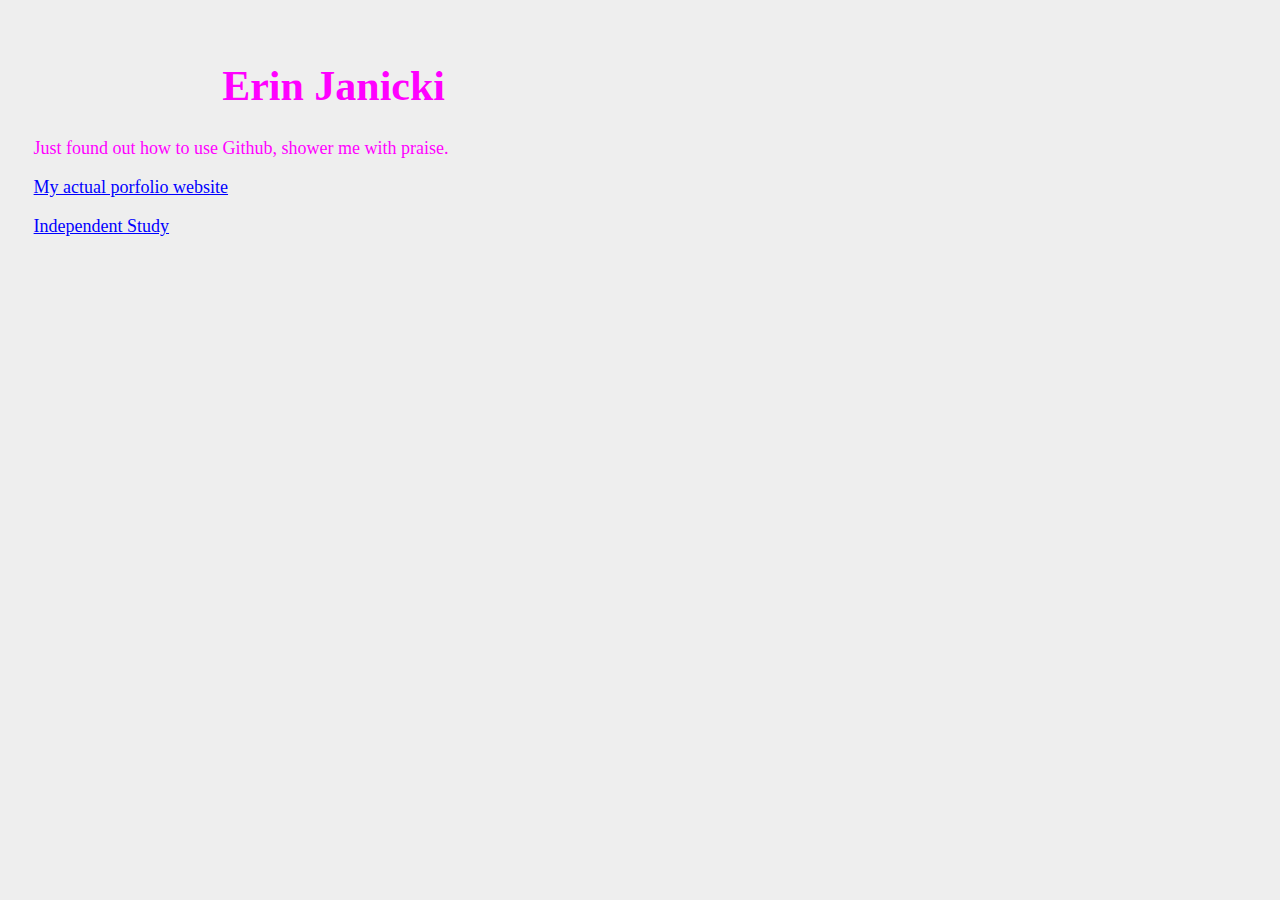
<file: index.html>
<!DOCTYPE html>
<html>

<head>
    <title>Erin Janicki</title>
    <meta charset="UTF-8">
    <meta name="viewport" content="width=device-width,initial-scale=1.0" />
    <link rel="icon" href="favicon.png" />
    <link href="style.css" rel="stylesheet" type="text/css" />
</head>

<body>
    <header id="header">
        <h1>Erin Janicki</h1>
    </header>

    <p>
        Just found out how to use Github, shower me with praise.
    </p>
    <p>
        <a href="https://erinis.online">My actual porfolio website</a>
    </p>
    <p>
        <a href="indst21.html">Independent Study</a>
    </p>
</body>

</html>
</file>
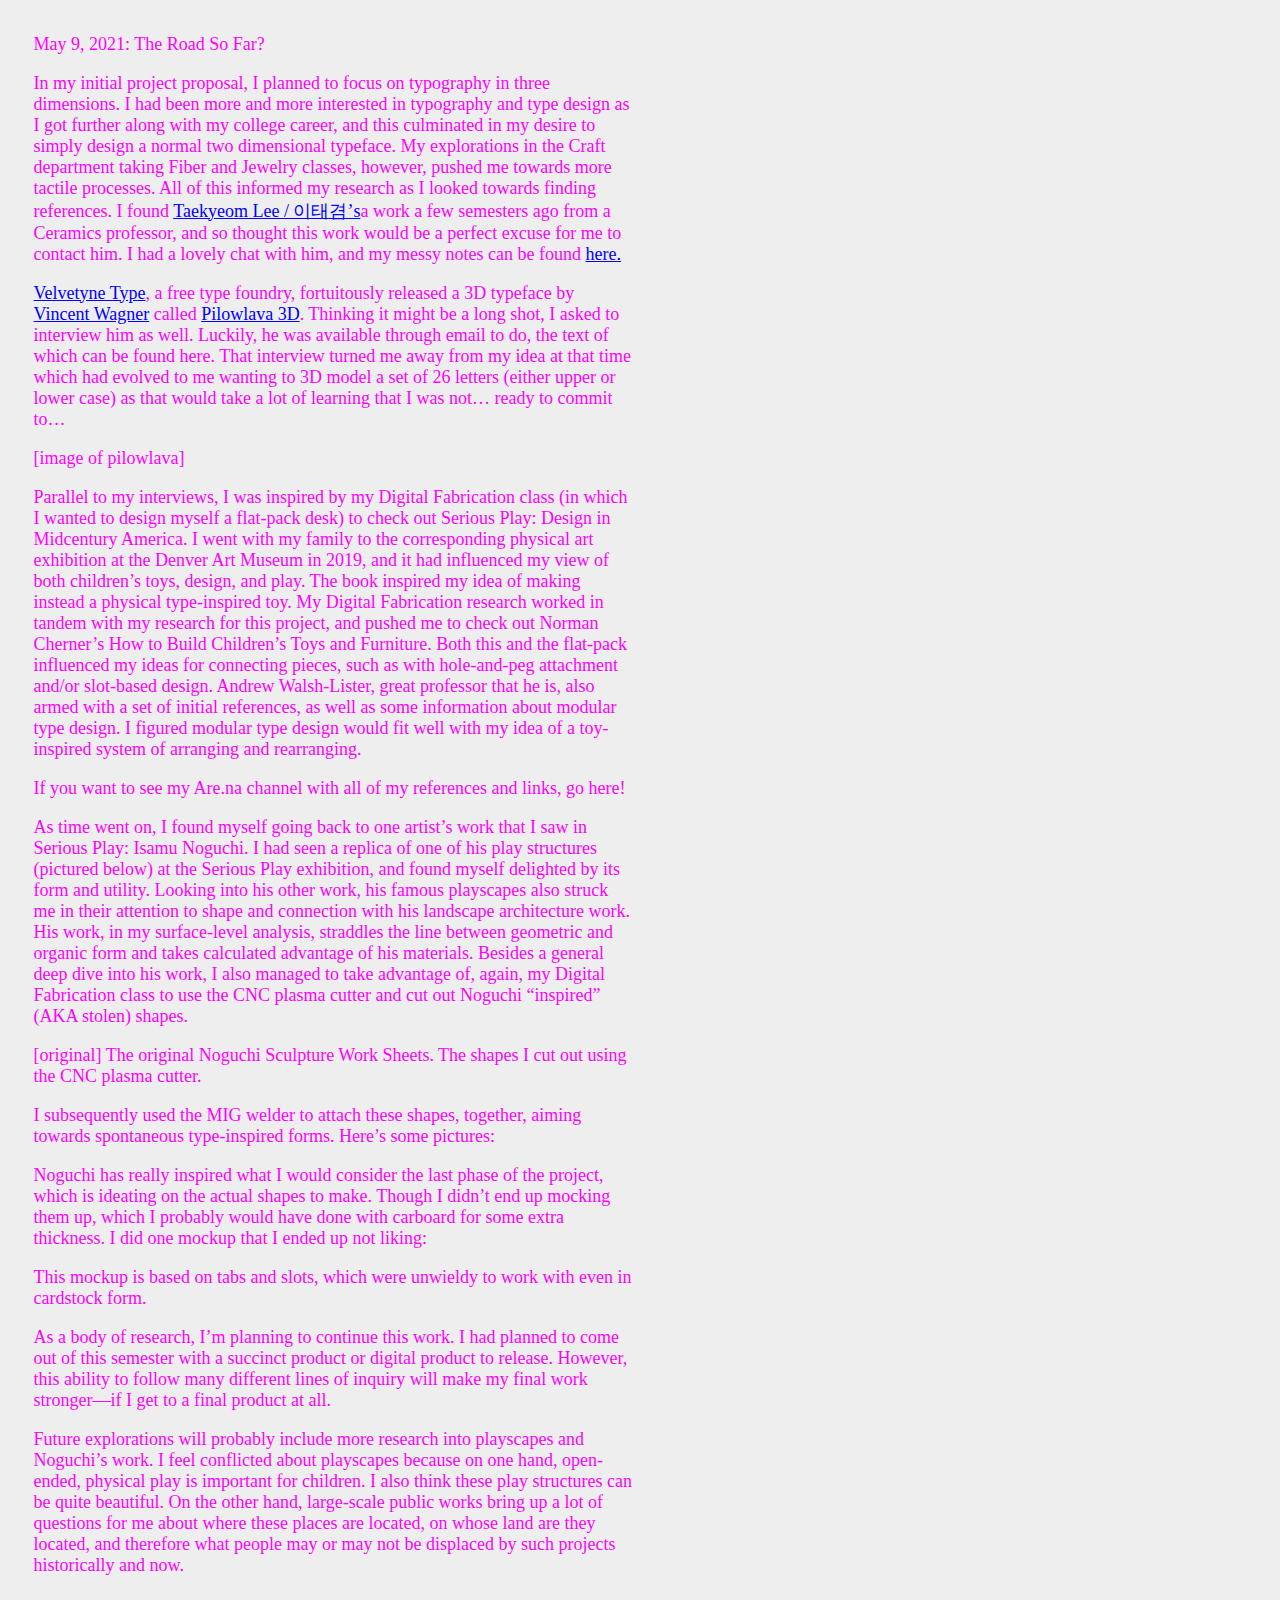
<file: indst21.html>
<!DOCTYPE html>
<html>

<head>
    <title>Erin Janicki | Independent Study</title>
    <meta charset="UTF-8">
    <meta name="viewport" content="width=device-width,initial-scale=1.0" />
    <link rel="icon" href="favicon.png" />
    <link href="style.css" rel="stylesheet" type="text/css" />
</head>

<div class="container">

    <body>
        May 9, 2021: The Road So Far?
        <p>
            In my initial project proposal, I planned to focus on typography in three dimensions. I had been more and more interested in typography and type design as I got further along with my college career, and this culminated in my desire to simply design a
            normal two dimensional typeface. My explorations in the Craft department taking Fiber and Jewelry classes, however, pushed me towards more tactile processes. All of this informed my research as I looked towards finding references. I found
            <a href="https://portfolio.taekyeom.com/index.html">Taekyeom Lee / 이태겸’s</a>a work a few semesters ago from a Ceramics professor, and so thought this work would be a perfect excuse for me to contact him. I had a lovely chat with him, and my
            messy notes can be found <a href="taekyeom.html">here.</a>
        </p>
        <p>
            <a href="http://velvetyne.fr/">Velvetyne Type</a>, a free type foundry, fortuitously released a 3D typeface by <a href="https://vincent.computer">Vincent Wagner</a> called
            <a href="https://velvetyne.fr/news/pilowlava-3d/">Pilowlava 3D</a>. Thinking it might be a long shot, I asked to interview him as well. Luckily, he was available through email to do, the text of which can be found here. That interview turned
            me away from my idea at that time which had evolved to me wanting to 3D model a set of 26 letters (either upper or lower case) as that would take a lot of learning that I was not… ready to commit to… </p>
        [image of pilowlava]
        <p>
            Parallel to my interviews, I was inspired by my Digital Fabrication class (in which I wanted to design myself a flat-pack desk) to check out Serious Play: Design in Midcentury America. I went with my family to the corresponding physical art exhibition
            at the Denver Art Museum in 2019, and it had influenced my view of both children’s toys, design, and play. The book inspired my idea of making instead a physical type-inspired toy. My Digital Fabrication research worked in tandem with my research
            for this project, and pushed me to check out Norman Cherner’s How to Build Children’s Toys and Furniture. Both this and the flat-pack influenced my ideas for connecting pieces, such as with hole-and-peg attachment and/or slot-based design.
            Andrew Walsh-Lister, great professor that he is, also armed with a set of initial references, as well as some information about modular type design. I figured modular type design would fit well with my idea of a toy-inspired system of arranging
            and rearranging.
        </p>
        <p>
            If you want to see my Are.na channel with all of my references and links, go here!
        </p>
        <p>
            As time went on, I found myself going back to one artist’s work that I saw in Serious Play: Isamu Noguchi. I had seen a replica of one of his play structures (pictured below) at the Serious Play exhibition, and found myself delighted by its form and utility.
            Looking into his other work, his famous playscapes also struck me in their attention to shape and connection with his landscape architecture work. His work, in my surface-level analysis, straddles the line between geometric and organic form
            and takes calculated advantage of his materials. Besides a general deep dive into his work, I also managed to take advantage of, again, my Digital Fabrication class to use the CNC plasma cutter and cut out Noguchi “inspired” (AKA stolen) shapes.
        </p>
        [original] The original Noguchi Sculpture Work Sheets. The shapes I cut out using the CNC plasma cutter.
        <p>
            I subsequently used the MIG welder to attach these shapes, together, aiming towards spontaneous type-inspired forms. Here’s some pictures:
        </p>
        <p>
            Noguchi has really inspired what I would consider the last phase of the project, which is ideating on the actual shapes to make. Though I didn’t end up mocking them up, which I probably would have done with carboard for some extra thickness. I did one
            mockup that I ended up not liking:
        </p>
        <p>
            This mockup is based on tabs and slots, which were unwieldy to work with even in cardstock form.
        </p>
        <p>
            As a body of research, I’m planning to continue this work. I had planned to come out of this semester with a succinct product or digital product to release. However, this ability to follow many different lines of inquiry will make my final work stronger—if
            I get to a final product at all.
        </p>
        <p>
            Future explorations will probably include more research into playscapes and Noguchi’s work. I feel conflicted about playscapes because on one hand, open-ended, physical play is important for children. I also think these play structures can be quite beautiful.
            On the other hand, large-scale public works bring up a lot of questions for me about where these places are located, on whose land are they located, and therefore what people may or may not be displaced by such projects historically and now.
        </p>
        <!--https://kcet.brightspotcdn.com/dims4/default/d6f36ec/2147483647/strip/true/crop/500x750+0+0/resize/1000x1500!/format/webp/quality/90/?url=http%3A%2F%2Fkcet-brightspot.s3.amazonaws.com%2Flegacy%2Fsites%2Fkl%2Ffiles%2Fthumbnails%2Fimage%2Fdsc07480_500.jpg-->
    </body>

</div>
</file>
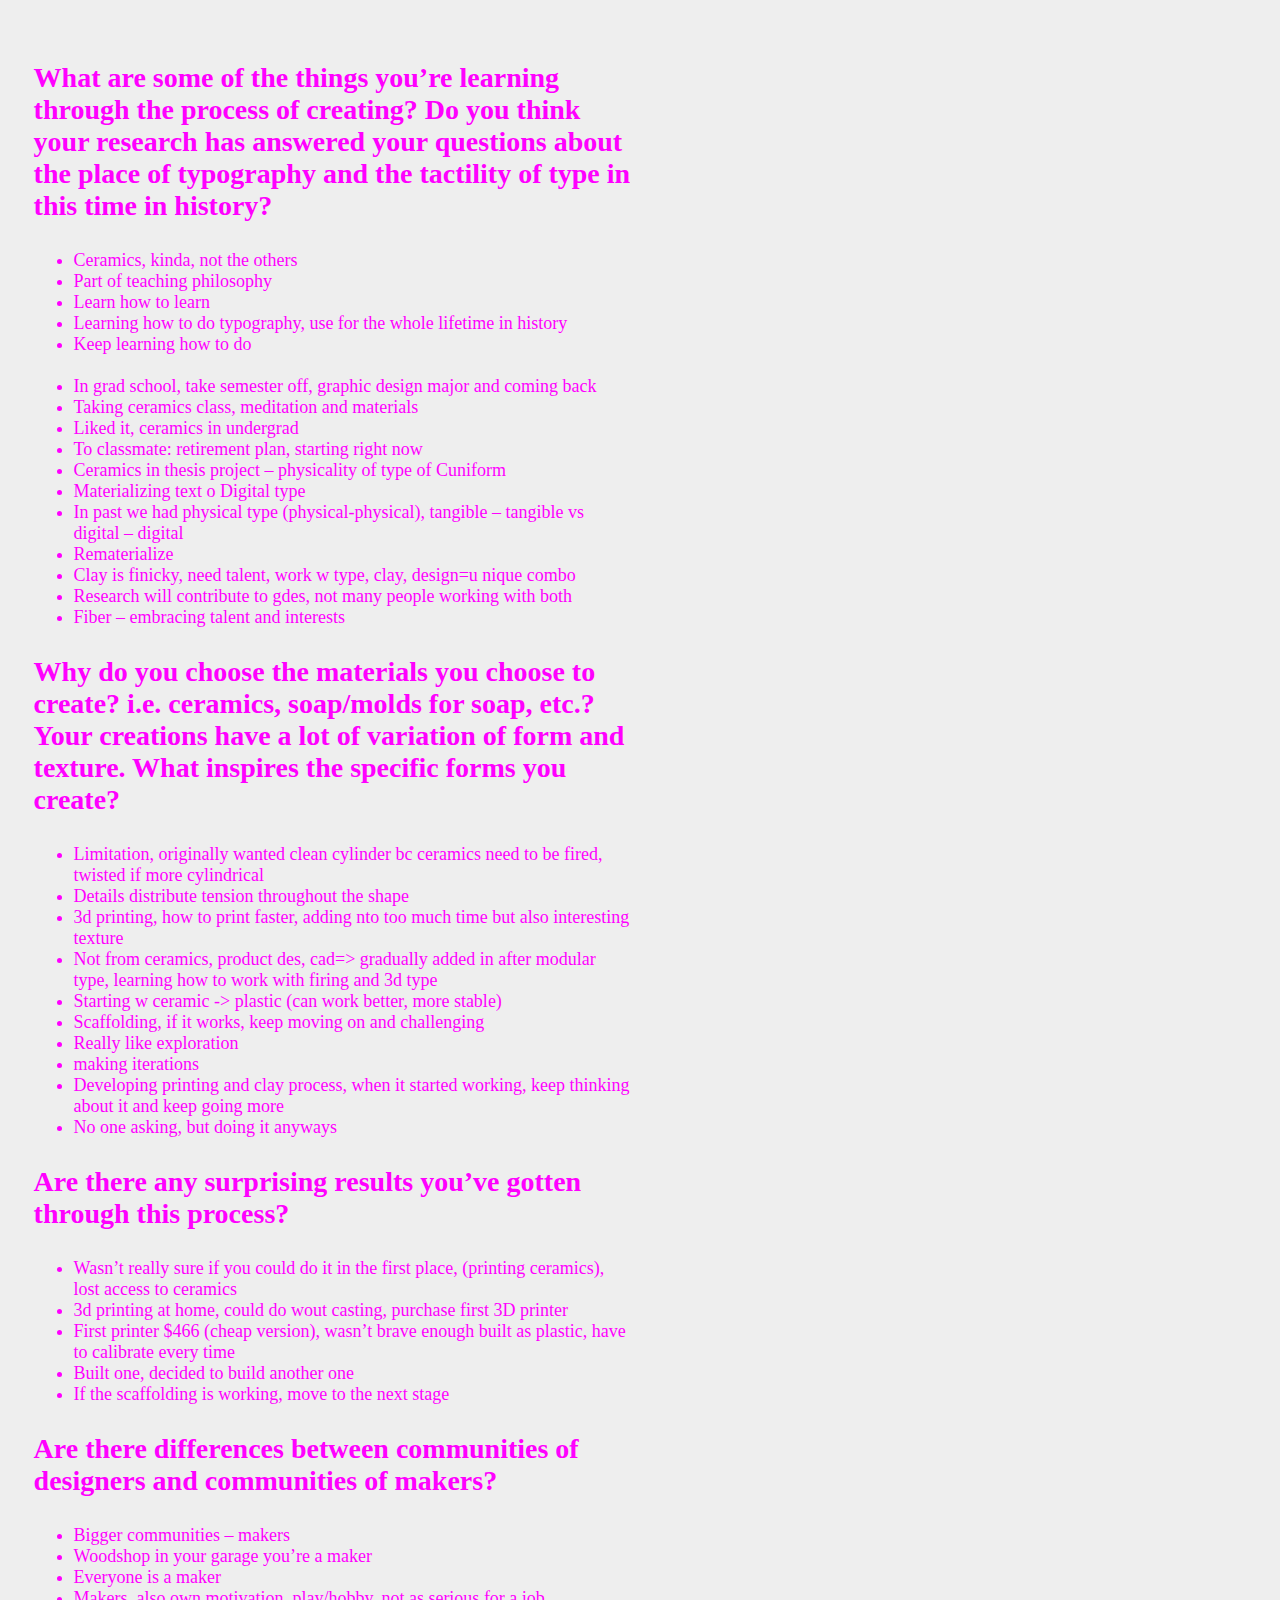
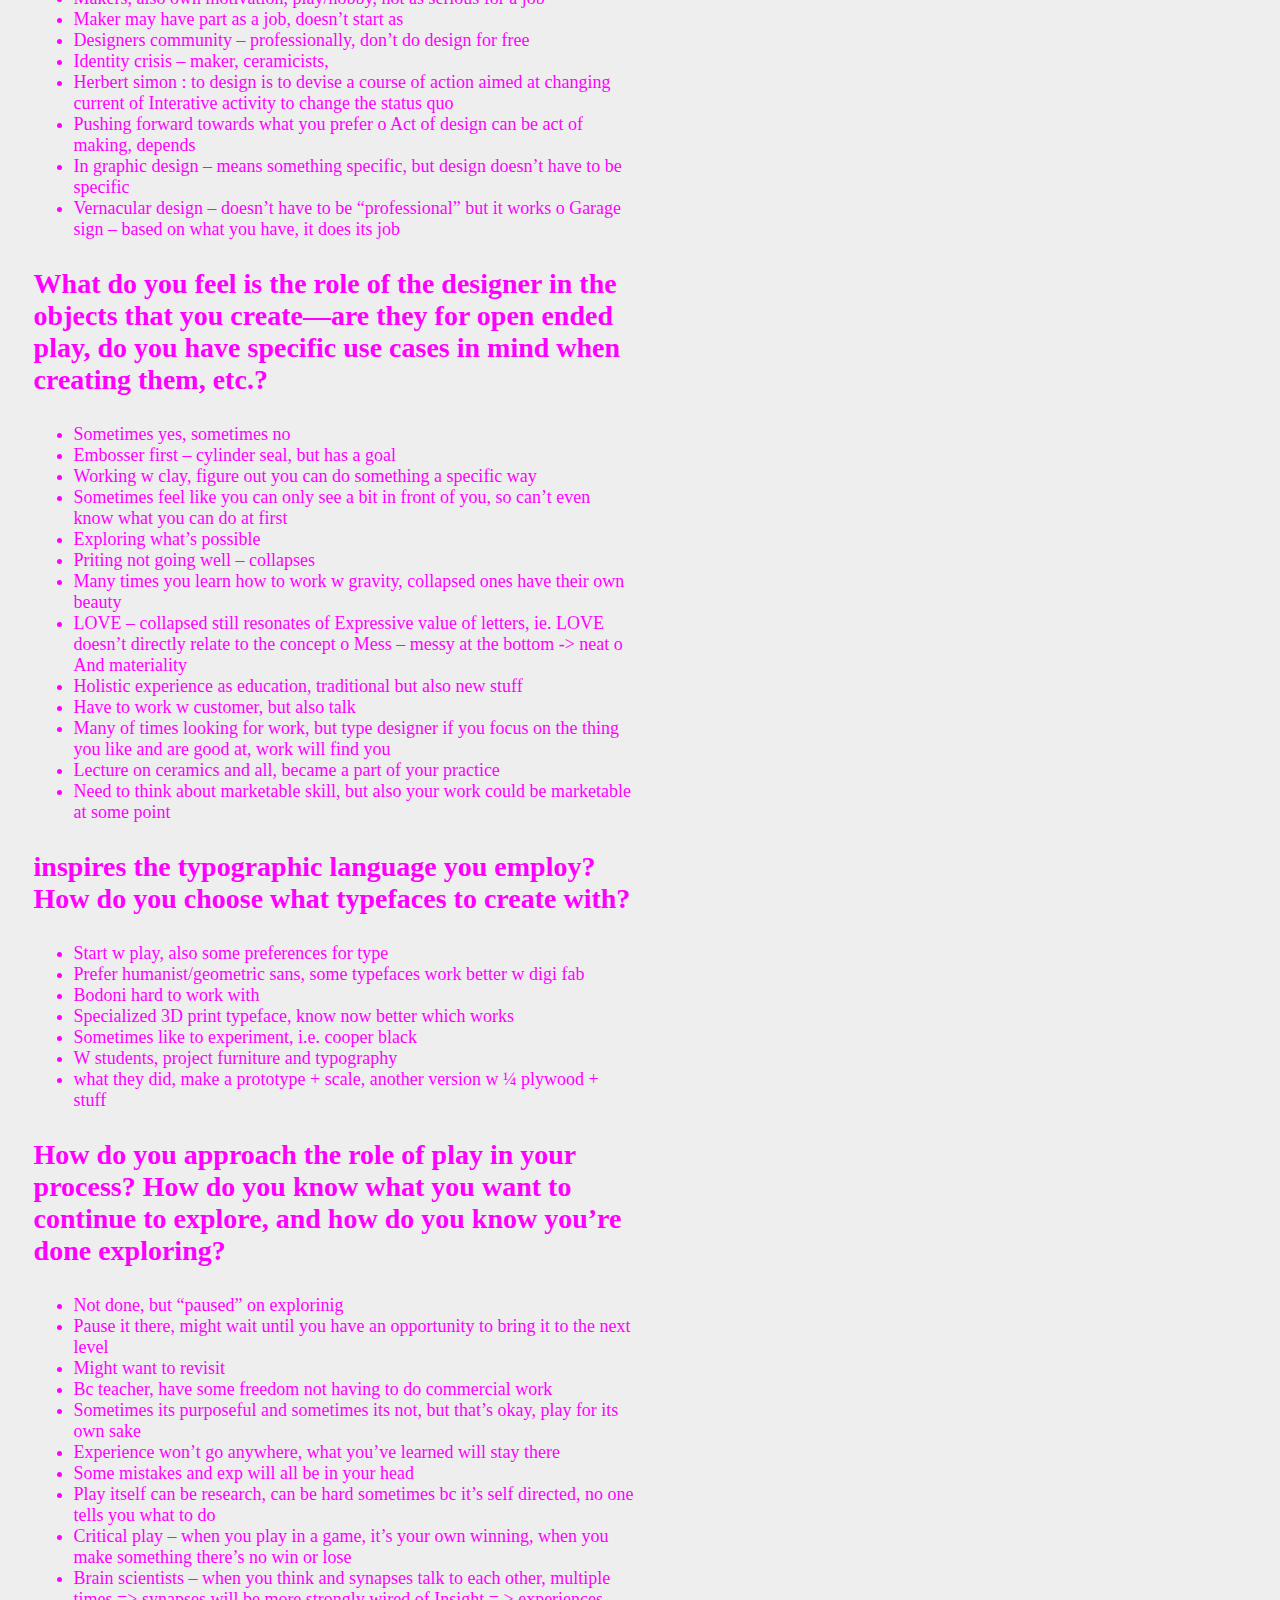
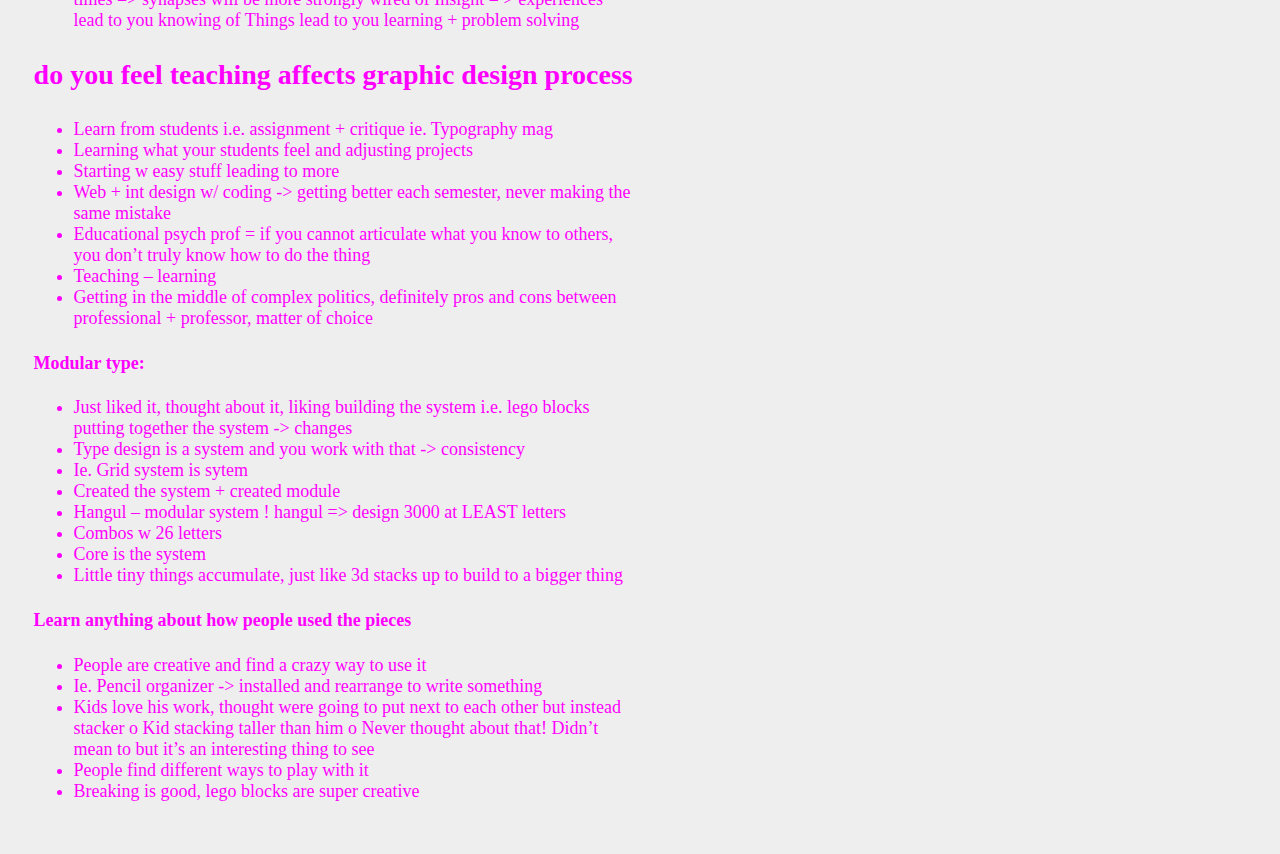
<file: taekyeom.html>
<!DOCTYPE html>
<html>

<head>
    <title>Erin Janicki | Independent Study</title>
    <meta charset="UTF-8">
    <meta name="viewport" content="width=device-width,initial-scale=1.0" />
    <link rel="icon" href="favicon.png" />
    <link href="style.css" rel="stylesheet" type="text/css" />
</head>

<body>
    <h3>What are some of the things you’re learning through the process of creating? Do you think your research has answered your questions about the place of typography and the tactility of type in this time in history?</h3>
    <ul>
        <li>Ceramics, kinda, not the others</li>
        <li>Part of teaching philosophy</li>
        <li>Learn how to learn</li>
        <li>Learning how to do typography, use for the whole lifetime in history</li>
        <li>Keep learning how to do</li><br>
        <li>In grad school, take semester off, graphic design major and coming back</li>
        <li>Taking ceramics class, meditation and materials</li>
        <li>Liked it, ceramics in undergrad</li>
        <li>To classmate: retirement plan, starting right now</li>
        <li>Ceramics in thesis project – physicality of type of Cuniform</li>
        <li>Materializing text o Digital type</li>
        <li>In past we had physical type (physical-physical), tangible – tangible vs digital – digital</li>
        <li>Rematerialize</li>
        <li>Clay is finicky, need talent, work w type, clay, design=u nique combo</li>
        <li>Research will contribute to gdes, not many people working with both</li>
        <li>Fiber – embracing talent and interests
    </ul>
    <h3>Why do you choose the materials you choose to create? i.e. ceramics, soap/molds for soap, etc.? Your creations have a lot of variation of form and texture. What inspires the specific forms you create?</li>
    </h3>
    <ul>
        <li>Limitation, originally wanted clean cylinder bc ceramics need to be fired, twisted if more cylindrical</li>
        <li>Details distribute tension throughout the shape</li>
        <li>3d printing, how to print faster, adding nto too much time but also interesting texture</li>
        <li>Not from ceramics, product des, cad=> gradually added in after modular type, learning how to work with firing and 3d type</li>
        <li>Starting w ceramic -> plastic (can work better, more stable)</li>
        <li>Scaffolding, if it works, keep moving on and challenging</li>
        <li>Really like exploration</li>
        <li>making iterations</li>
        <li>Developing printing and clay process, when it started working, keep thinking about it and keep going more </li>
        <li>No one asking, but doing it anyways</li>
    </ul>
    <h3>Are there any surprising results you’ve gotten through this process?</h3>
    <ul>
        <li>Wasn’t really sure if you could do it in the first place, (printing ceramics), lost access to ceramics</li>
        <li>3d printing at home, could do wout casting, purchase first 3D printer</li>
        <li>First printer $466 (cheap version), wasn’t brave enough built as plastic, have to calibrate every time</li>
        <li>Built one, decided to build another one</li>
        <li>If the scaffolding is working, move to the next stage</li>
    </ul>
    <h3>Are there differences between communities of designers and communities of makers?</h3>
    <ul>
        <li>Bigger communities – makers</li>
        <li>Woodshop in your garage you’re a maker</li>
        <li>Everyone is a maker</li>
        <li>Makers, also own motivation, play/hobby, not as serious for a job</li>
        <li>Maker may have part as a job, doesn’t start as</li>
        <li>Designers community – professionally, don’t do design for free</li>
        <li>Identity crisis – maker, ceramicists,</li>
        <li>Herbert simon : to design is to devise a course of action aimed at changing current of Interative activity to change the status quo</li>
        <li> Pushing forward towards what you prefer o Act of design can be act of making, depends</li>
        <li>In graphic design – means something specific, but design doesn’t have to be specific</li>
        <li>Vernacular design – doesn’t have to be “professional” but it works o Garage sign – based on what you have, it does its job</li>
    </ul>
    <h3>What do you feel is the role of the designer in the objects that you create—are they for open ended play, do you have specific use cases in mind when creating them, etc.?</h3>
    <ul>
        <li>Sometimes yes, sometimes no</li>
        <li>Embosser first – cylinder seal, but has a goal</li>
        <li>Working w clay, figure out you can do something a specific way</li>
        <li>Sometimes feel like you can only see a bit in front of you, so can’t even know what you can do at first</li>
        <li>Exploring what’s possible</li>
        <li>Priting not going well – collapses</li>
        <li>Many times you learn how to work w gravity, collapsed ones have their own beauty</li>
        <li>LOVE – collapsed still resonates of Expressive value of letters, ie. LOVE doesn’t directly relate to the concept o Mess – messy at the bottom -> neat o And materiality</li>
        <li>Holistic experience as education, traditional but also new stuff</li>
        <li>Have to work w customer, but also talk</li>
        <li>Many of times looking for work, but type designer if you focus on the thing you like and are good at, work will find you</li>
        <li>Lecture on ceramics and all, became a part of your practice</li>
        <li>Need to think about marketable skill, but also your work could be marketable at some point</li>
    </ul>
    <h3> inspires the typographic language you employ? How do you choose what typefaces to create with?</h3>
    <ul>
        <li>Start w play, also some preferences for type</li>
        <li>Prefer humanist/geometric sans, some typefaces work better w digi fab</li>
        <li>Bodoni hard to work with</li>
        <li>Specialized 3D print typeface, know now better which works</li>
        <li>Sometimes like to experiment, i.e. cooper black</li>
        <li>W students, project furniture and typography </li>
        <li>what they did, make a prototype + scale, another version w ¼ plywood + stuff</li>
    </ul>
    <h3>How do you approach the role of play in your process? How do you know what you want to continue to explore, and how do you know you’re done exploring?</h3>
    <ul>
        <li>Not done, but “paused” on explorinig</li>
        <li>Pause it there, might wait until you have an opportunity to bring it to the next level</li>
        <li>Might want to revisit</li>
        <li>Bc teacher, have some freedom not having to do commercial work</li>
        <li>Sometimes its purposeful and sometimes its not, but that’s okay, play for its own sake</li>
        <li>Experience won’t go anywhere, what you’ve learned will stay there</li>
        <li>Some mistakes and exp will all be in your head</li>
        <li>Play itself can be research, can be hard sometimes bc it’s self directed, no one tells you what to do</li>
        <li>Critical play – when you play in a game, it’s your own winning, when you make something there’s no win or lose</li>
        <li>Brain scientists – when you think and synapses talk to each other, multiple times => synapses will be more strongly wired of Insight = > experiences lead to you knowing of Things lead to you learning + problem solving</li>
    </ul>
    <h3> do you feel teaching affects graphic design process</h3>
    <ul>
        <li>Learn from students i.e. assignment + critique ie. Typography mag</li>
        <li>Learning what your students feel and adjusting projects</li>
        <li>Starting w easy stuff leading to more</li>
        <li>Web + int design w/ coding -> getting better each semester, never making the same mistake</li>
        <li>Educational psych prof = if you cannot articulate what you know to others, you don’t truly know how to do the thing</li>
        <li>Teaching – learning</li>
        <li>Getting in the middle of complex politics, definitely pros and cons between professional + professor, matter of choice</li>
    </ul>
    <h4>Modular type:</h4>
    <ul>
        <li>Just liked it, thought about it, liking building the system i.e. lego blocks putting together the system -> changes</li>
        <li>Type design is a system and you work with that -> consistency</li>
        <li>Ie. Grid system is sytem</li>
        <li>Created the system + created module</li>
        <li>Hangul – modular system ! hangul => design 3000 at LEAST letters</li>
        <li>Combos w 26 letters</li>
        <li>Core is the system</li>
        <li>Little tiny things accumulate, just like 3d stacks up to build to a bigger thing</li>
    </ul>
    <h4>Learn anything about how people used the pieces</h4>
    <ul>
        <li>People are creative and find a crazy way to use it</li>
        <li>Ie. Pencil organizer -> installed and rearrange to write something</li>
        <li>Kids love his work, thought were going to put next to each other but instead stacker o Kid stacking taller than him o Never thought about that! Didn’t mean to but it’s an interesting thing to see</li>
        <li>People find different ways to play with it</li>
        <li>Breaking is good, lego blocks are super creative</li>
    </ul>

</body>
</file>
<file: style.css>
@charset "UTF-8";
@font-face {
    font-family: "Wremena";
    src: local("WremenaRegular"), local("Wremena");
    font-weight: normal;
}

#header h1 {
    font-size: 42px;
    text-align: center;
}

body {
    font-size: 18px;
    padding: 2%;
    color: #f0f;
    background-color: #eee;
    max-width: 600px;
}

a {
    color: #00f;
}

a:hover {
    color: #f0f;
}

img {
    max-width: 600px;
}

h2 {
    font-size: 36px;
}

h3 {
    font-size: 28px;
}
</file>
